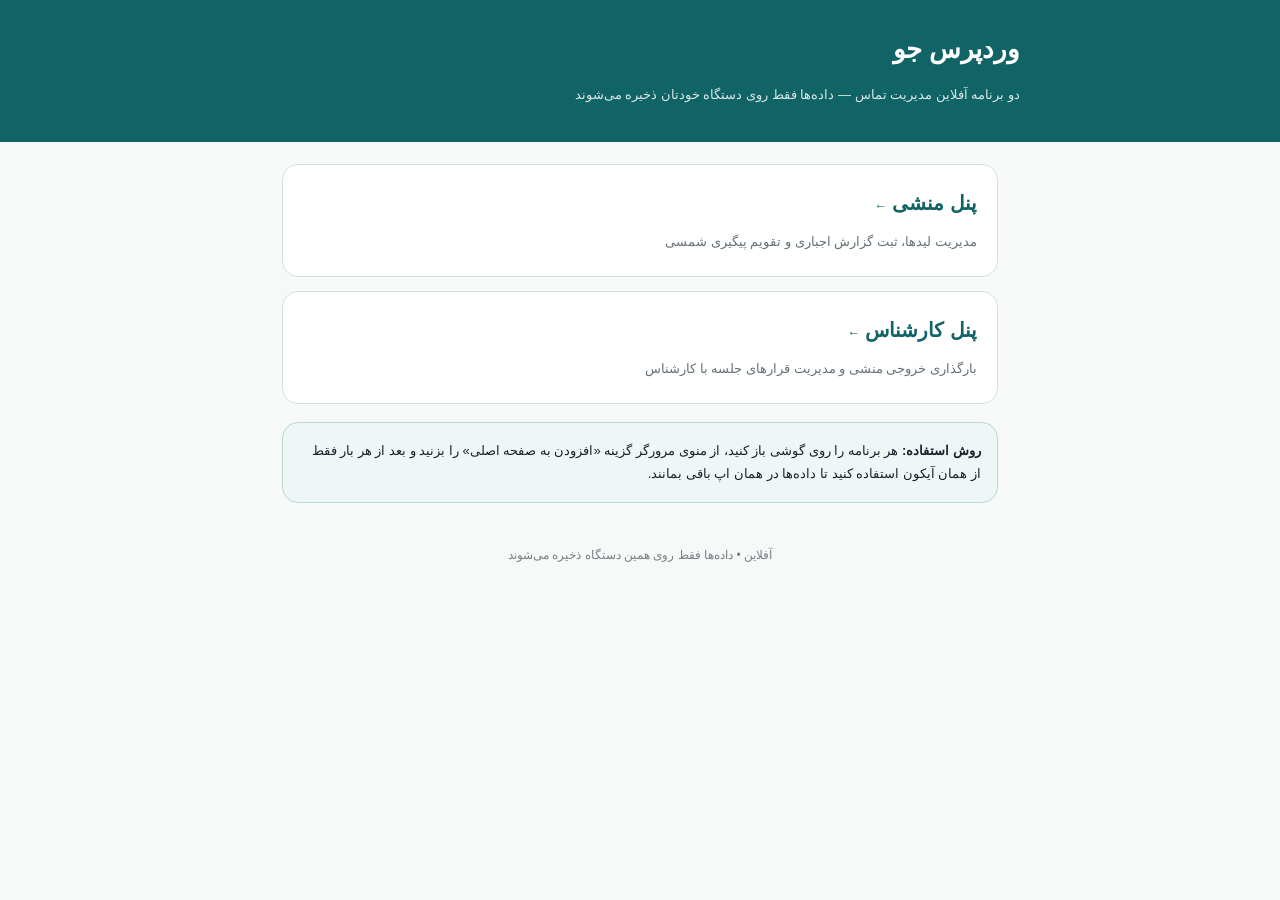
<file: index.html>
<!doctype html>
<html lang="fa" dir="rtl">
<head>
<meta charset="utf-8">
<meta name="viewport" content="width=device-width,initial-scale=1">
<meta name="theme-color" content="#116466">
<title>وردپرس جو</title>
<style>
:root{--ink:#18202a;--brand:#116466;--pale:#eef7f6;--line:#d6e1e0}
*{box-sizing:border-box}
body{margin:0;background:#f7f9f9;color:var(--ink);font-family:Tahoma,"Segoe UI",sans-serif;line-height:1.8}
header{background:var(--brand);color:#fff;padding:26px max(18px,calc((100% - 760px)/2))}
h1,h2,p{margin:0 0 10px}
h1{font-size:26px}
header p{opacity:.85;font-size:13px}
main{max-width:760px;margin:auto;padding:22px}
.cards{display:grid;gap:14px}
.card{background:#fff;border:1px solid var(--line);border-radius:16px;padding:20px;text-decoration:none;color:inherit;display:block;transition:border-color .15s}
.card:hover{border-color:var(--brand)}
.card h2{color:var(--brand);font-size:20px;margin-bottom:6px}
.card span{color:#657177;font-size:13px}
.card .go{color:var(--brand);font-weight:700}
.notice{background:var(--pale);border:1px solid #b8d9d5;border-radius:16px;padding:16px;margin-top:18px;font-size:13px}
footer{text-align:center;color:#758083;font-size:12px;padding:20px}
</style>
</head>
<body>
<header>
  <h1>وردپرس جو</h1>
  <p>دو برنامه آفلاین مدیریت تماس — داده‌ها فقط روی دستگاه خودتان ذخیره می‌شوند</p>
</header>
<main>
  <div class="cards">
    <a class="card" href="wpjoo-lead-app/">
      <h2>پنل منشی <span class="go">←</span></h2>
      <span>مدیریت لیدها، ثبت گزارش اجباری و تقویم پیگیری شمسی</span>
    </a>
    <a class="card" href="wpjoo-expert-app/">
      <h2>پنل کارشناس <span class="go">←</span></h2>
      <span>بارگذاری خروجی منشی و مدیریت قرارهای جلسه با کارشناس</span>
    </a>
  </div>
  <div class="notice">
    <b>روش استفاده:</b> هر برنامه را روی گوشی باز کنید، از منوی مرورگر گزینه «افزودن به صفحه اصلی» را بزنید و بعد از هر بار فقط از همان آیکون استفاده کنید تا داده‌ها در همان اپ باقی بمانند.
  </div>
</main>
<footer>آفلاین • داده‌ها فقط روی همین دستگاه ذخیره می‌شوند</footer>
</body>
</html>
</file>
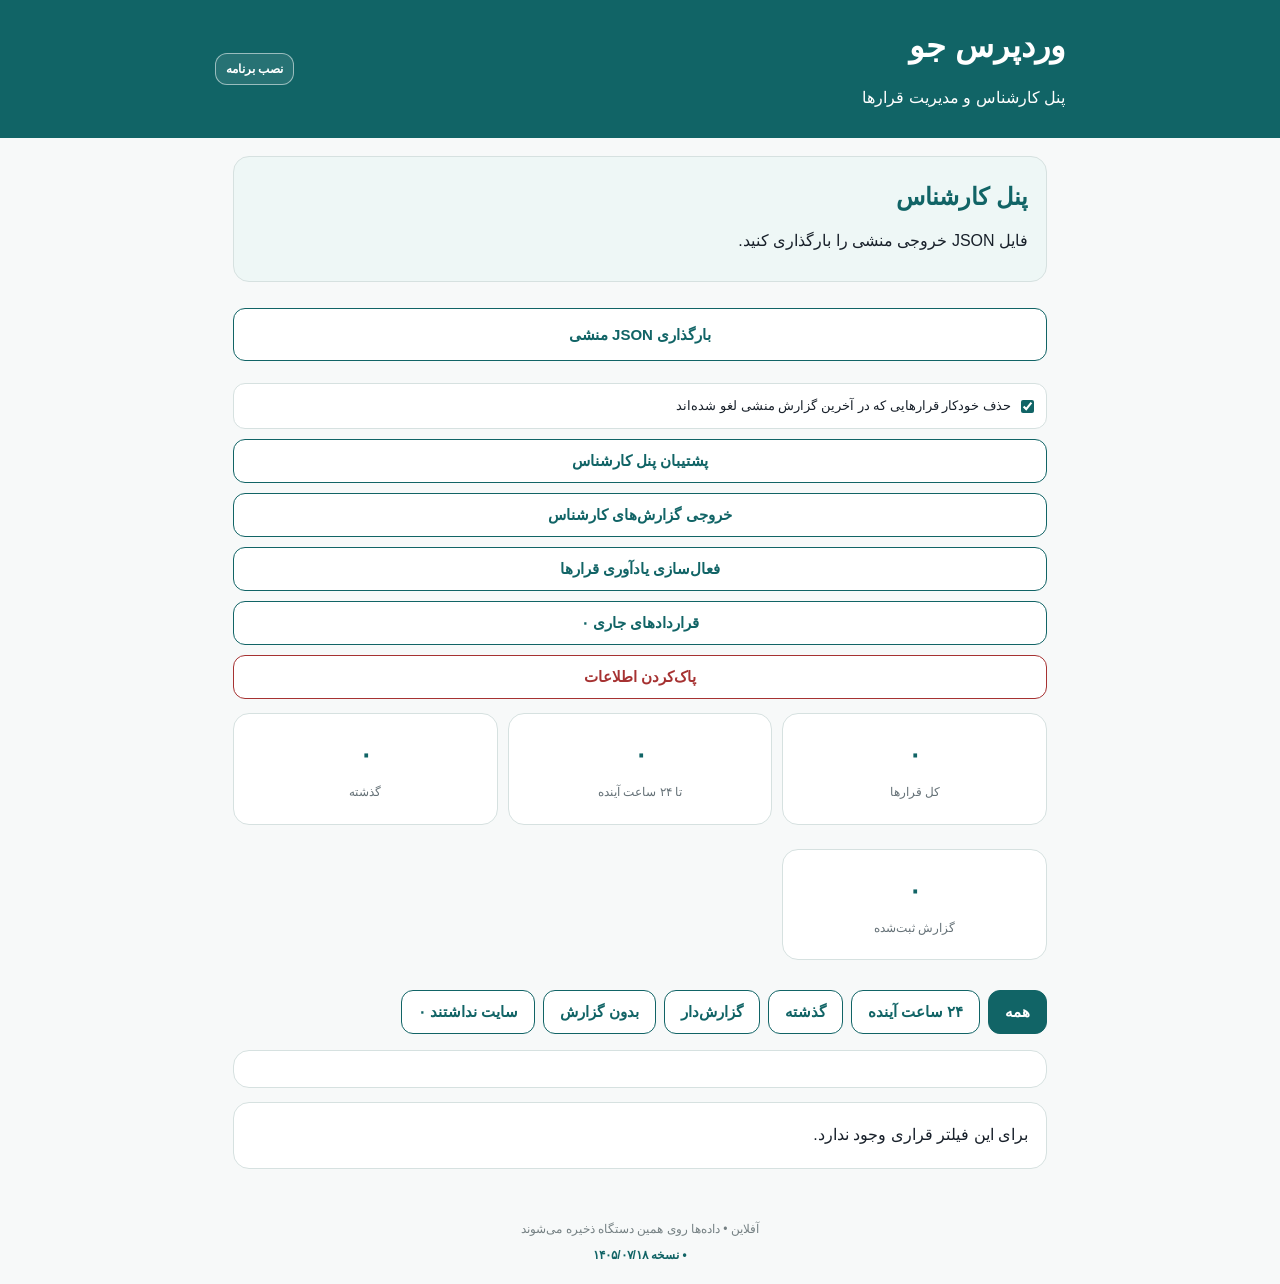
<file: wpjoo-expert-app/index.html>
<!doctype html><html lang="fa" dir="rtl"><head><meta charset="utf-8"><meta name="viewport" content="width=device-width,initial-scale=1"><meta name="theme-color" content="#116466"><meta name="description" content="بارگذاری خروجی منشی و مدیریت آفلاین قرارهای کارشناس"><link rel="manifest" href="manifest.json"><link rel="apple-touch-icon" href="icons/apple-touch-icon-180.png"><link rel="icon" type="image/png" sizes="192x192" href="icons/icon-192.png"><meta name="mobile-web-app-capable" content="yes"><meta name="apple-mobile-web-app-capable" content="yes"><meta name="apple-mobile-web-app-status-bar-style" content="default"><link rel="stylesheet" href="styles.css"><title>وردپرس جو | پنل کارشناس</title></head><body><header><div><h1>وردپرس جو</h1><p>پنل کارشناس و مدیریت قرارها</p></div><button id="installBtn" class="ghost">نصب برنامه</button></header><main><section id="main" class="view active"><section class="hero"><h2>پنل کارشناس</h2><p>فایل JSON خروجی منشی را بارگذاری کنید.</p></section><section id="alertBox" class="alert hidden"></section><div class="toolbar"><label class="file"><input id="jsonFile" type="file" accept=".json,application/json"><span>بارگذاری JSON منشی</span></label><label class="check"><input type="checkbox" id="pruneOnImport" checked><span>حذف خودکار قرارهایی که در آخرین گزارش منشی لغو شده‌اند</span></label><button id="exportData">پشتیبان پنل کارشناس</button><button id="exportReports">خروجی گزارش‌های کارشناس</button><button id="notifyBtn" class="hidden">فعال‌سازی یادآوری قرارها</button><button id="contractBtn" data-go="contracts">قراردادهای جاری <b id="contractCount">۰</b></button><button id="clearData" class="danger">پاک‌کردن اطلاعات</button></div><div class="stats"><div><b id="totalCount">۰</b><span>کل قرارها</span></div><div><b id="soonCount">۰</b><span>تا ۲۴ ساعت آینده</span></div><div><b id="overdueCount">۰</b><span>گذشته</span></div><div><b id="reportedCount">۰</b><span>گزارش ثبت‌شده</span></div></div><div class="filters"><button class="filter active" data-filter="all">همه</button><button class="filter" data-filter="soon">۲۴ ساعت آینده</button><button class="filter" data-filter="overdue">گذشته</button><button class="filter" data-filter="reported">گزارش‌دار</button><button class="filter" data-filter="unreported">بدون گزارش</button><button class="filter" data-filter="nowebsite">سایت نداشتند <b id="noWebsiteCount">۰</b></button></div><div id="result" class="result"></div><section id="appointments"></section></section><section id="reportView" class="view"><button type="button" class="back" data-go="main">← بازگشت</button><div id="reportCard"></div><form id="reportForm"><h2>ثبت گزارش قرار</h2><label>نتیجه حضور در جلسه<select id="reportStatus" required><option value="">انتخاب کنید</option><option>جلسه برگزار شد و قرارداد بسته شد</option><option>جلسه برگزار شد ولی قرارداد بسته نشد</option><option>مشتری در جلسه حاضر نشد</option><option>قرار لغو شد</option><option>قرار به تعویق افتاد (نیازمند هماهنگی مجدد)</option><option>جلسه برگزار شد و پیش‌پرداخت دریافت شد</option></select></label><label>توضیحات جلسه<textarea id="reportNotes" required minlength="3"></textarea></label><label>تاریخ و ساعت ثبت گزارش<input id="reportAt" type="datetime-local"></label><button class="primary" type="submit">ذخیره گزارش</button></form><div id="reportSaved" class="result"></div></section><section id="contracts" class="view"><button type="button" class="back" data-go="main">← بازگشت</button><h2>قراردادهای جاری</h2><p>قرارهایی که قرارداد آن‌ها بسته شده و از صفحه اصلی خارج شده‌اند.</p><div id="contractList"></div></section></main><footer>آفلاین • داده‌ها روی همین دستگاه ذخیره می‌شوند<span id="versionTag" class="ver"></span></footer><script src="jalali.js"></script><script src="app.js"></script></body></html>
</file>
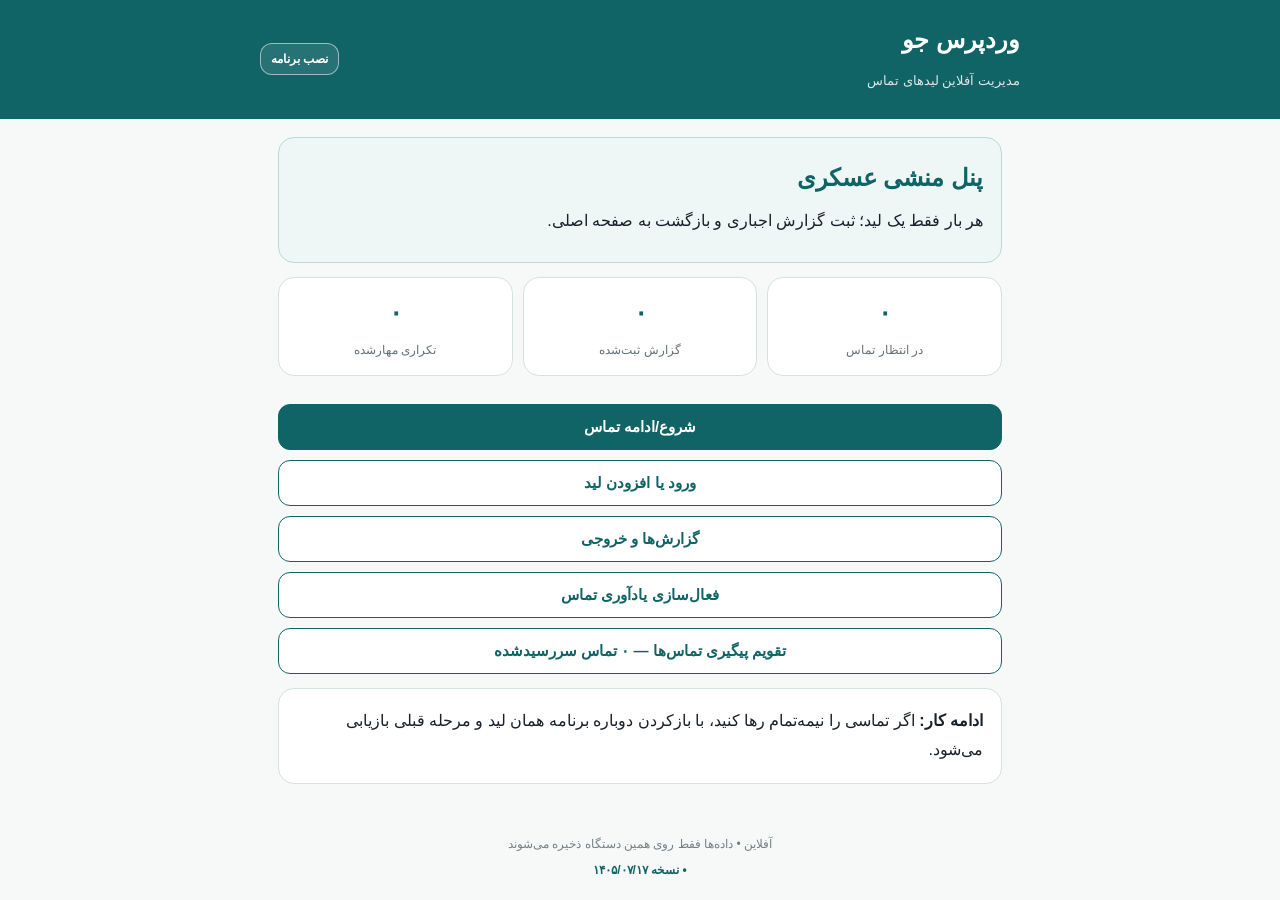
<file: wpjoo-lead-app/index.html>
﻿<!doctype html><html lang="fa" dir="rtl"><head><meta charset="utf-8"><meta name="viewport" content="width=device-width,initial-scale=1"><meta name="theme-color" content="#116466"><link rel="manifest" href="manifest.json"><link rel="apple-touch-icon" href="icons/apple-touch-icon-180.png"><link rel="icon" type="image/png" sizes="192x192" href="icons/icon-192.png"><meta name="description" content="مدیریت آفلاین لیدهای تماس، گزارش و تقویم پیگیری شمسی"><meta name="mobile-web-app-capable" content="yes"><meta name="apple-mobile-web-app-capable" content="yes"><meta name="apple-mobile-web-app-status-bar-style" content="default"><link rel="stylesheet" href="styles.css"><title>وردپرس جو | مدیریت لید</title></head><body><header><div><h1>وردپرس جو</h1><p>مدیریت آفلاین لیدهای تماس</p></div><button id="installBtn" class="ghost">نصب برنامه</button></header><main><section id="home" class="view active"><div class="hero"><h2>پنل منشی عسکری</h2><p>هر بار فقط یک لید؛ ثبت گزارش اجباری و بازگشت به صفحه اصلی.</p></div><div class="stats"><div><b id="pendingCount">۰</b><span>در انتظار تماس</span></div><div><b id="reportCount">۰</b><span>گزارش ثبت‌شده</span></div><div><b id="duplicateCount">۰</b><span>تکراری مهار‌شده</span></div></div><div class="actions"><button class="primary" data-go="work">شروع/ادامه تماس</button><button data-go="import">ورود یا افزودن لید</button><button data-go="reports">گزارش‌ها و خروجی</button><button type="button" id="notifyBtn" class="hidden">فعال‌سازی یادآوری تماس</button></div><div class="notice"><b>ادامه کار:</b> اگر تماسی را نیمه‌تمام رها کنید، با بازکردن دوباره برنامه همان لید و مرحله قبلی بازیابی می‌شود.</div></section><section id="import" class="view"><button type="button" class="back" data-go="home" onclick="go(&quot;home&quot;)">← بازگشت</button><h2>ورود یا افزودن بانک لید</h2><p>ورودی جدید به لیدهای قبلی اضافه می‌شود؛ داده‌های قبلی حذف نمی‌شوند.</p><label class="file"><input id="jsonFile" type="file" accept=".json,application/json"><span>انتخاب فایل JSON</span></label><button id="loadSample">نمایش قالب نمونه</button><pre id="jsonPreview" class="code"></pre><div id="importResult" class="result"></div></section><section id="work" class="view"><button type="button" class="back" data-go="home" onclick="go(&quot;home&quot;)">← بازگشت</button><div id="leadCard"></div><form id="reportForm" class="hidden"><h2>گزارش تماس</h2><label>وضعیت تماس<select id="status" required><option value="">انتخاب کنید</option><option>انصراف و عدم تمایل مشتری</option><option>قرار جلسه با کارشناس</option><option>اشتباه بودن شماره</option><option>سایت نداشتند</option><option>پاسخ نداد</option><option>منشی پاسخ داد</option><option>صحبت با مدیر</option><option>رد شد</option><option>نیازمند پیگیری</option></select></label><label>نتیجه و توضیحات<textarea id="notes" required minlength="3"></textarea></label><label><span id="followUpLabel">زمان پیگیری/جلسه</span><span class="dt-field"><input id="followUp" type="hidden" value=""><input id="followUpText" type="text" readonly placeholder="تاریخ و ساعت شمسی انتخاب نشده"><button type="button" id="openPicker">انتخاب</button></span></label><label>نام پاسخ‌دهنده<input id="contactName" required></label><button class="primary" type="submit">ذخیره گزارش و بازگشت به صفحه اصلی</button></form><div id="resumeHint" class="notice hidden"></div></section><section id="reports" class="view"><button type="button" class="back" data-go="home" onclick="go(&quot;home&quot;)">← بازگشت</button><h2>گزارش‌ها</h2><div class="actions"><button type="button" id="exportReports" onclick="exportReportsFile()" class="primary">خروجی JSON گزارش‌ها</button><button type="button" id="exportAll" onclick="exportAllFile()">پشتیبان کامل داده‌ها</button><button type="button" id="exportNoWebsite" onclick="exportNoWebsiteFile()">خروجی لیدهای «سایت نداشتند»</button><button type="button" id="clearReports" onclick="clearReportsData()" class="danger">پاک‌کردن گزارش‌ها</button></div><div id="reportList"></div></section></main><footer>آفلاین • داده‌ها فقط روی همین دستگاه ذخیره می‌شوند<span id="versionTag" class="ver"></span></footer><script src="jalali.js"></script><script src="app.js"></script></body></html>
</file>
<file: wpjoo-expert-app/styles.css>
﻿:root{--ink:#18202a;--brand:#116466;--line:#d6e1e0;--warn:#fff3cd;--danger:#ffe5e5}*{box-sizing:border-box}body{margin:0;background:#f7f9f9;color:var(--ink);font-family:Tahoma,"Segoe UI",sans-serif;line-height:1.8}header{background:var(--brand);color:#fff;padding:18px max(18px,calc((100% - 850px)/2));display:flex;justify-content:space-between;align-items:center;flex-wrap:wrap;gap:10px}h1,h2,p{margin:0 0 8px}main{max-width:850px;margin:auto;padding:18px}.hero,.alert,.appointment,.result,.stats>div{background:#fff;border:1px solid var(--line);border-radius:16px;padding:18px;margin-bottom:14px}.hero{background:#eef7f6}.hero h2{color:var(--brand)}.alert{background:var(--warn);border:2px solid #e0a900;color:#765500;font-weight:700}.alert.urgent{background:var(--danger);border-color:#c43d3d;color:#8b1e1e}.toolbar{display:grid;gap:10px;margin:14px 0}.file,button{border:1px solid var(--brand);background:#fff;color:var(--brand);border-radius:12px;padding:12px 16px;font-weight:700;font-size:15px;cursor:pointer;text-align:center}
.primary{background:var(--brand);color:#fff}
.ghost{color:#fff;border-color:#ffffff88;background:#ffffff18;font-size:12px;padding:8px 10px}
.reportBtn{margin-top:12px}.file{display:block}.file input{display:none}.check{display:flex;align-items:center;gap:10px;font-weight:400;font-size:13px;background:#fff;border:1px solid var(--line);border-radius:12px;padding:10px 12px;margin:0}.check input{width:auto;margin:0;accent-color:var(--brand)}.danger{border-color:#a63232;color:#a63232}.stats{display:grid;grid-template-columns:repeat(3,1fr);gap:10px}.stats>div{text-align:center}.stats b{display:block;color:var(--brand);font-size:25px}.stats span{font-size:12px;color:#657177}.filters{display:flex;gap:8px;margin:16px 0}.filter.active{background:var(--brand);color:#fff}.appointment{border-right:6px solid var(--brand)}.appointment.soon{border-right-color:#e0a900;background:#fffdf2}.appointment.overdue{border-right-color:#c43d3d;background:#fff7f7}.appointment h3{margin:0;color:var(--brand);font-size:20px}.line{padding:5px 0;border-bottom:1px solid #edf1f1}.line:last-child{border:0}
.line a{color:var(--brand);font-weight:700;text-decoration:none;word-break:break-all}
.line a:hover{text-decoration:underline}.badge{display:inline-block;border-radius:999px;padding:2px 10px;font-size:12px;font-weight:700;background:#e8f5ee}.soon .badge{background:#ffe8a1}.overdue .badge{background:#ffc7c7}footer{text-align:center;color:#758083;font-size:12px;padding:18px}.ver{display:block;margin-top:4px;color:var(--brand);font-weight:700}.hidden{display:none!important}
.view{display:none}.view.active{display:block}
.back{margin-bottom:12px}
label{display:block;font-weight:700;margin:12px 0}
input,select,textarea{display:block;width:100%;margin-top:6px;padding:12px;border:1px solid #c9d5d4;border-radius:10px;font:inherit;background:#fff}
textarea{min-height:120px;resize:vertical}
.reported{background:#eef7ee;border-right-color:#2e7d32!important}
.report-box{background:#eef7ee;border:1px solid #bfe3c1;border-radius:12px;padding:12px;margin-top:10px;font-size:13px}
.report-box b{color:#2e7d32}@media(max-width:520px){main{padding:12px}.stats{gap:6px}.stats>div{padding:8px}}
</file>
<file: wpjoo-lead-app/styles.css>
﻿:root{--ink:#18202a;--brand:#116466;--pale:#eef7f6;--line:#d6e1e0;--danger:#a63232}*{box-sizing:border-box}body{margin:0;background:#f7f9f9;color:var(--ink);font-family:Tahoma,"Segoe UI",sans-serif;line-height:1.8}header{background:var(--brand);color:white;padding:18px max(18px,calc((100% - 760px)/2));display:flex;justify-content:space-between;align-items:center}h1,h2,p{margin:0 0 8px}h1{font-size:24px}header p{opacity:.85;font-size:13px}main{max-width:760px;margin:auto;padding:18px}.view{display:none}.view.active{display:block}.hero,.notice,.stats>div,.lead,.report,.code{background:white;border:1px solid var(--line);border-radius:16px;padding:18px;margin-bottom:14px}.hero{background:var(--pale);border-color:#b8d9d5}.hero h2{color:var(--brand)}.stats{display:grid;grid-template-columns:repeat(3,1fr);gap:10px;margin:14px 0}.stats>div{text-align:center;padding:12px}.stats b{display:block;font-size:25px;color:var(--brand)}.stats span{font-size:12px;color:#647078}.actions{display:grid;gap:10px;margin:14px 0}button,.file{border:1px solid var(--brand);background:white;color:var(--brand);border-radius:12px;padding:13px 16px;font-weight:700;font-size:15px;cursor:pointer;text-align:center}.primary{background:var(--brand);color:white}.danger{border-color:var(--danger);color:var(--danger)}.ghost{color:white;border-color:#ffffff88;background:#ffffff18;font-size:12px;padding:8px 10px}.file{display:block;margin:14px 0}.file input{display:none}.code{direction:ltr;text-align:left;white-space:pre-wrap;font-size:12px;max-height:260px;overflow:auto}.result{padding:12px;border-radius:10px;margin-top:12px;background:#e9f7ed}.lead strong{display:block;font-size:20px;color:var(--brand);margin-bottom:8px}.lead .row{border-bottom:1px solid #edf0f0;padding:6px 0}.lead .row:last-child{border:0}label{display:block;font-weight:700;margin:12px 0}input,select,textarea{display:block;width:100%;margin-top:6px;padding:12px;border:1px solid #c9d5d4;border-radius:10px;font:inherit;background:white}textarea{min-height:120px;resize:vertical}.report{font-size:13px}.report b{color:var(--brand)}
a{color:var(--brand);font-weight:700;text-decoration:none;word-break:break-all}
a:hover{text-decoration:underline}footer{text-align:center;color:#758083;font-size:12px;padding:18px}.ver{display:block;margin-top:4px;color:var(--brand);font-weight:700}@media(max-width:520px){main{padding:12px}.stats{gap:6px}.stats>div{padding:8px}.stats b{font-size:20px}}
.followup-overdue{background:#ffe7e7;border-color:#a63232}.followup-soon{background:#fff4d6;border-color:#b88721}#scheduleFollowUp{display:inline-block;width:auto;margin-left:8px}
.hidden{display:none!important}
/* انتخاب‌گر تاریخ و ساعت شمسی */
.dt-field{display:flex;gap:8px;align-items:stretch}
.dt-field input[type=text]{flex:1;width:auto;min-width:0;margin-top:0}
.dt-field button{white-space:nowrap;padding:12px 14px}
#followUpText.invalid{border-color:var(--danger);background:#fff5f5}
.dt-scrim{position:fixed;inset:0;background:rgba(0,0,0,.45);z-index:45}
.dt-picker{position:fixed;left:50%;transform:translateX(-50%);bottom:0;width:min(520px,100%);background:#fff;border-radius:18px 18px 0 0;box-shadow:0 -10px 30px rgba(0,0,0,.25);padding:16px;z-index:50}
.dt-head{display:flex;align-items:center;justify-content:space-between;gap:8px}
.dt-title{font-weight:700;color:var(--brand);font-size:17px;text-align:center;flex:1}
.dt-week,.cal-week{display:grid;grid-template-columns:repeat(7,1fr);gap:5px;margin:10px 0 6px;text-align:center;font-size:12px;font-weight:700;color:#647078}
.dt-grid,.cal-grid{display:grid;grid-template-columns:repeat(7,1fr);gap:5px}
.dt-blank,.cal-blank{min-height:38px}
.dt-day{border:1px solid var(--line);background:#fff;border-radius:10px;padding:8px 0;font:inherit;cursor:pointer;color:var(--ink)}
.dt-day:hover{border-color:var(--brand)}
.dt-day.today{background:var(--pale);border-color:var(--brand);font-weight:700}
.dt-day.sel{background:var(--brand);color:#fff;border-color:var(--brand);font-weight:700}
.dt-time{display:flex;gap:8px;align-items:flex-end;margin-top:14px}
.dt-time label{flex:1;margin:0;font-size:13px}
.dt-time select{margin-top:4px;padding:10px}
.dt-actions{display:flex;gap:8px;margin-top:14px}
.dt-actions button{flex:1}
/* تقویم ماهانه پیگیری */
.cal-bar{display:flex;gap:8px;align-items:center;flex-wrap:wrap;margin:12px 0}
.cal-bar b{flex:1;text-align:center;color:var(--brand);font-size:17px}
.cal-head{font-weight:700;color:var(--brand);margin:14px 0 8px}
.cal-day{min-height:46px;border:1px solid var(--line);background:#fff;border-radius:10px;padding:5px 0;text-align:center;font-size:14px;line-height:1.3}
.cal-day .n{display:block}
.cal-day i{font-style:normal;display:inline-block;font-size:10px;background:#ffe8a1;border-radius:999px;padding:0 7px;margin-top:2px;color:#765500}
.cal-day.has{cursor:pointer}
.cal-day:hover{border-color:var(--brand)}
.cal-day.overdue{background:#ffe7e7;border-color:#a63232}
.cal-day.overdue i{background:#ffc7c7;color:#8b1e1e}
.cal-day.soon{background:#fff4d6;border-color:#b88721}
.cal-day.today{outline:2px solid var(--brand);outline-offset:-2px}
.cal-day.sel{background:var(--brand);color:#fff;border-color:var(--brand)}
.cal-day.sel i{background:rgba(255,255,255,.25);color:#fff}
</file>
